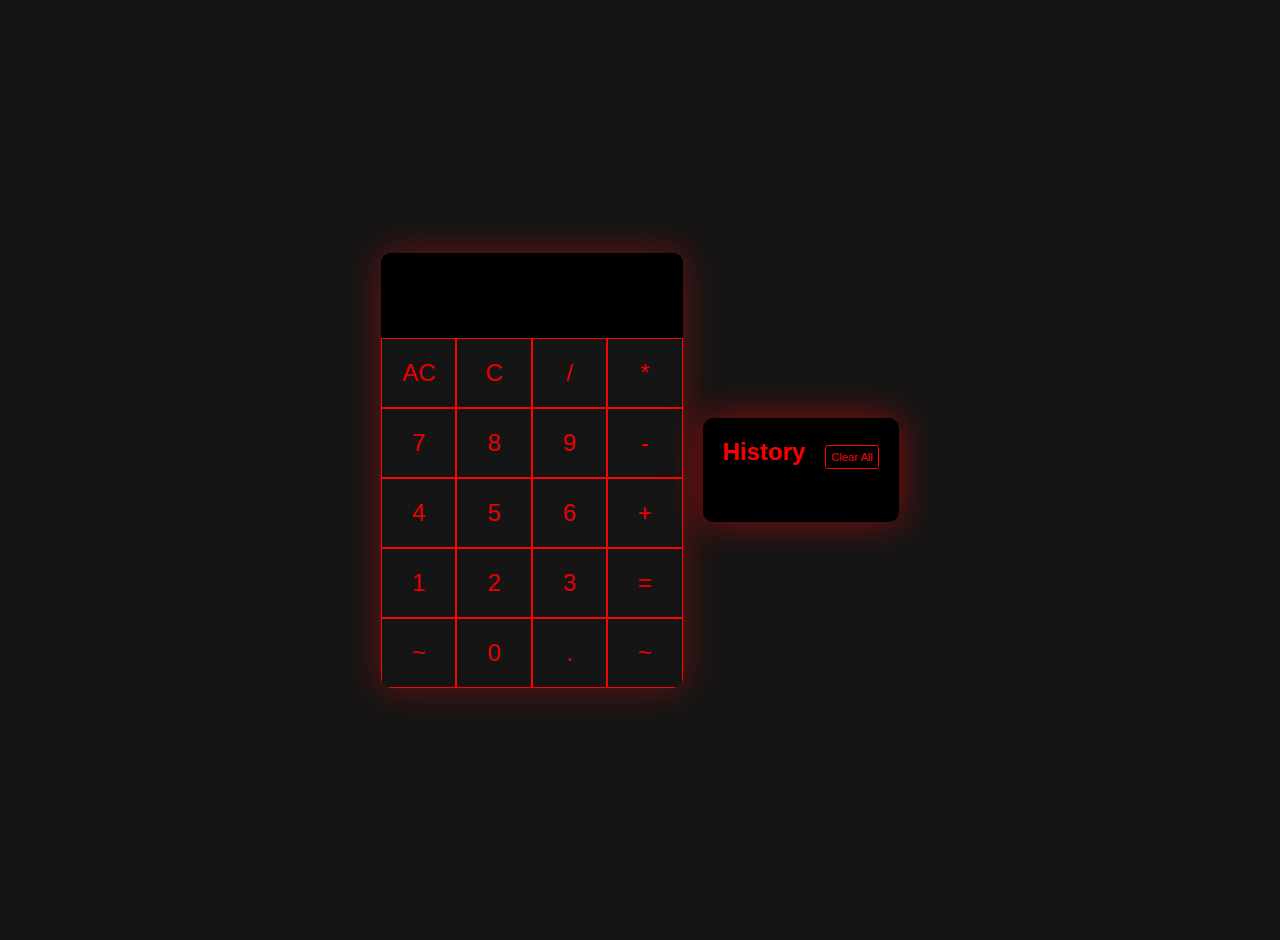
<file: Calculator/index.html>
<!DOCTYPE html>
<html lang="en">

<head>
    <meta charset="UTF-8">
    <meta name="viewport" content="width=device-width, initial-scale=1.0">
    <title>Calculator by BaniDeveloper</title>
    <link rel="stylesheet" href="styles.css">
</head>

<body>
    <div class="container">
        <div class="calculator">
            <div class="display" id="display"></div>
            <div class="buttons">
                <button class="btn" onclick="clearAll()">AC</button>
                <button class="btn" onclick="clearLast()">C</button>
                <button class="btn" onclick="appendToDisplay('/')">/</button>
                <button class="btn" onclick="appendToDisplay('*')">*</button>
                <button class="btn" onclick="appendToDisplay('7')">7</button>
                <button class="btn" onclick="appendToDisplay('8')">8</button>
                <button class="btn" onclick="appendToDisplay('9')">9</button>
                <button class="btn" onclick="appendToDisplay('-')">-</button>
                <button class="btn" onclick="appendToDisplay('4')">4</button>
                <button class="btn" onclick="appendToDisplay('5')">5</button>
                <button class="btn" onclick="appendToDisplay('6')">6</button>
                <button class="btn" onclick="appendToDisplay('+')">+</button>
                <button class="btn" onclick="appendToDisplay('1')">1</button>
                <button class="btn" onclick="appendToDisplay('2')">2</button>
                <button class="btn" onclick="appendToDisplay('3')">3</button>
                <button class="btn" onclick="calculate()">=</button>
                <button class="btn">~</button>
                <button class="btn" onclick="appendToDisplay('0')">0</button>
                <button class="btn" onclick="appendToDisplay('.')">.</button>
                <button class="btn">~</button>
            </div>
        </div>
        <div class="history">
            <div class="history-tab">
                <h2>History</h2>
                <button class="clear-history" onclick="clearAllHistory()">Clear All</button>
            </div>
            <ul id="history-list"></ul>
        </div>
    </div>
    <script src="script.js"></script>
</body>

</html>
</file>
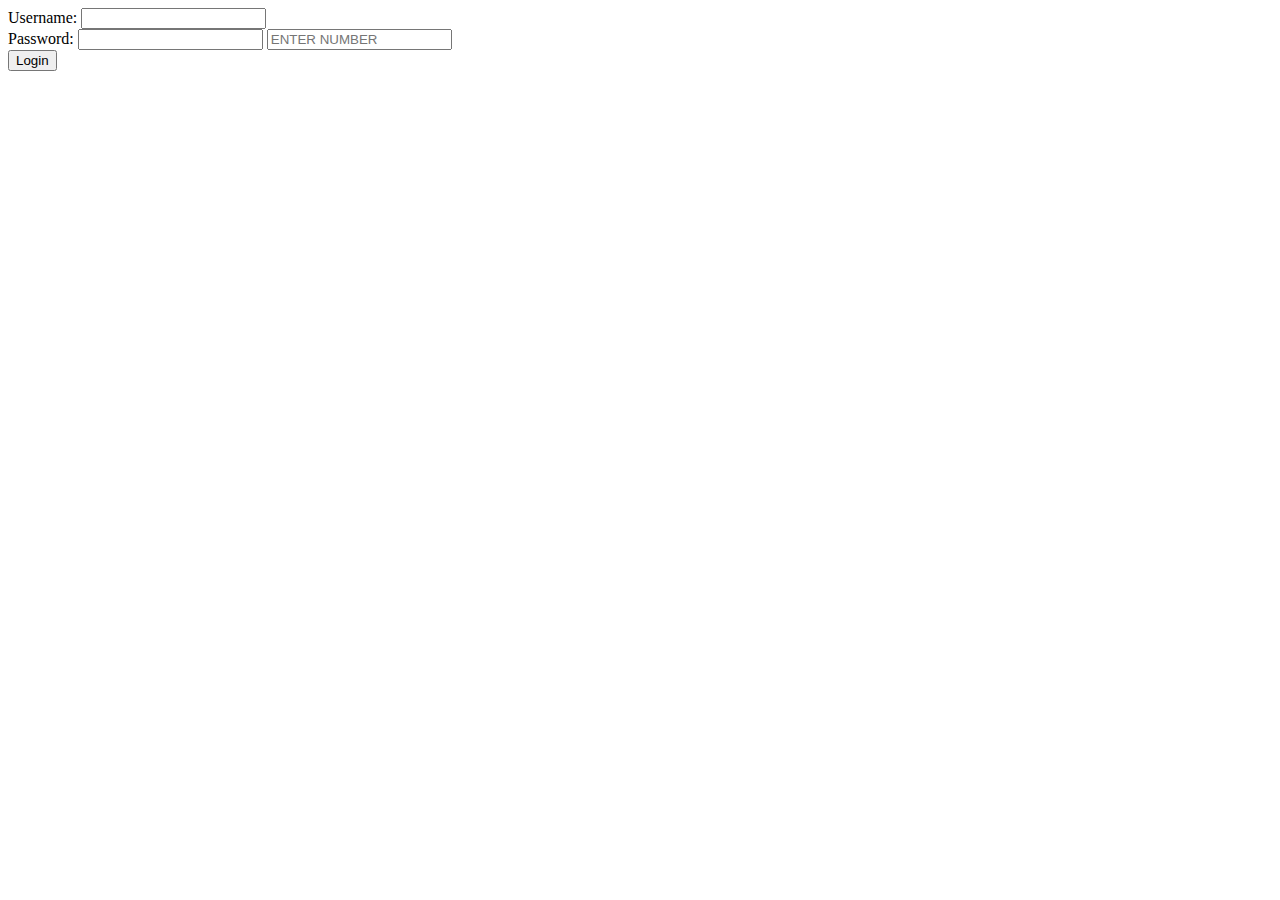
<file: LoginForm/index.html>
<!DOCTYPE html>
<html lang="en">

<head>
    <meta charset="UTF-8">
    <meta name="viewport" content="width=device-width, initial-scale=1.0">
    <title>Login Form</title>
</head>

<body>
    <form action="/login" method="post">
        <label for="username">Username:</label>
        <input type="text" id="username" name="username" required>
        <br>
        <label for="password">Password:</label>
        <input type="password" id="password" name="password" required>
        <input type="number" name="" id="" placeholder="ENTER NUMBER">
        <br>
        <button type="submit">Login</button>
    </form>

    <script>
        document.querySelector('form').addEventListener('submit', function (event) {
            event.preventDefault();
            const username = document.getElementById('username').value;
            const password = document.getElementById('password').value;

            if (username && password) {
                console.log('Form submitted with:', { username, password });
            } else {
                alert('Please fill in both fields.');
            }
        });
    </script>
</body>

</html>
</file>
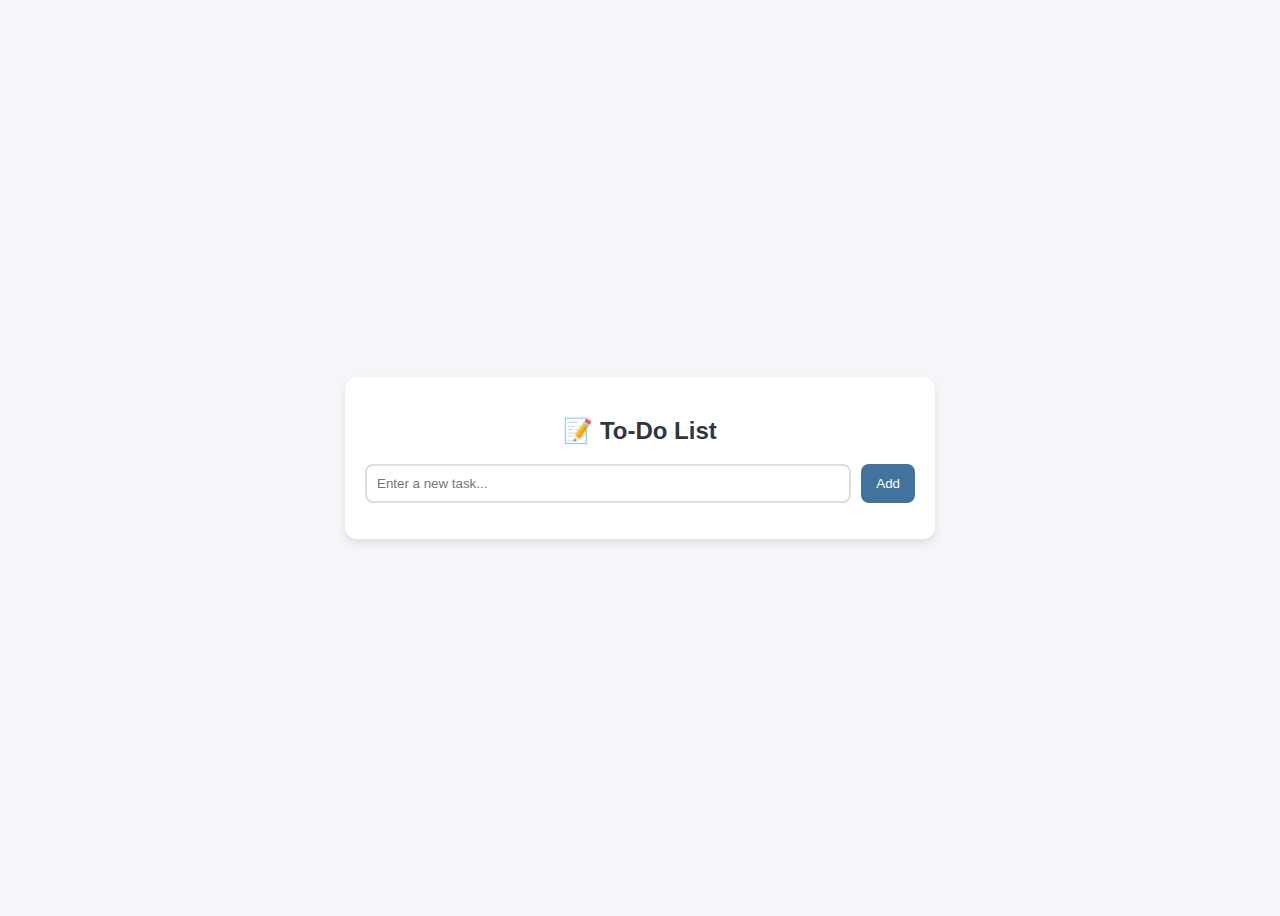
<file: TodoList/index.html>
<!DOCTYPE html>
<html lang="en">
<head>
  <meta charset="UTF-8">
  <meta name="viewport" content="width=device-width, initial-scale=1.0">
  <title>To-Do List App</title>
  <style>
    body {
      font-family: Arial, sans-serif;
      background: #f5f6fa;
      display: flex;
      justify-content: center;
      align-items: center;
      height: 100vh;
    }
    .todo-container {
      background: #fff;
      padding: 20px;
      border-radius: 12px;
      box-shadow: 0 4px 8px rgba(0,0,0,0.1);
      width: 550px;
    }
    h2 {
      text-align: center;
      color: #2f3640;
    }
    .input-group {
      display: flex;
      margin-bottom: 15px;
    }
    input {
      flex: 1;
      padding: 10px;
      border: 2px solid #dcdde1;
      border-radius: 8px;
      outline: none;
    }
    button {
      margin-left: 10px;
      padding: 10px 15px;
      background: #40739e;
      color: #fff;
      border: none;
      border-radius: 8px;
      cursor: pointer;
      transition: 0.3s;
    }
    button:hover {
      background: #273c75;
    }
    ul {
      list-style: none;
      padding: 0;
    }
    li {
      background: #f1f2f6;
      margin: 5px 0;
      padding: 10px;
      border-radius: 8px;
      display: flex;
      justify-content: space-between;
      align-items: center;
    }
    li.completed {
      text-decoration: line-through;
      color: gray;
    }
    .actions {
      display: flex;
      gap: 10px;
    }
    .delete-btn {
      background: #e84118;
    }
    .delete-btn:hover {
      background: #c23616;
    }
    .complete-btn {
      background: #44bd32;
    }
    .complete-btn:hover {
      background: #218c74;
    }
  </style>
</head>
<body>
  <div class="todo-container">
    <h2>📝 To-Do List</h2>
    <div class="input-group">
      <input type="text" id="taskInput" placeholder="Enter a new task...">
      <button onclick="addTask()">Add</button>
    </div>
    <ul id="taskList"></ul>
  </div>

  <script>
    const taskInput = document.getElementById("taskInput");
    const taskList = document.getElementById("taskList");

    window.onload = () => {
      const savedTasks = JSON.parse(localStorage.getItem("tasks")) || [];
      savedTasks.forEach(task => renderTask(task.text, task.completed));
    };

    function addTask() {
      const taskText = taskInput.value.trim();
      if (taskText === "") {
        alert("Please enter a task!");
        return;
      }
      renderTask(taskText, false);
      saveTasks();
      taskInput.value = "";
    }

    function renderTask(text, completed) {
      const li = document.createElement("li");
      li.textContent = text;
      if (completed) li.classList.add("completed");

      const actions = document.createElement("div");
      actions.classList.add("actions");

      const completeBtn = document.createElement("button");
      completeBtn.textContent = "Completed";
      completeBtn.className = "complete-btn";
      completeBtn.onclick = () => {
        li.classList.toggle("completed");
        saveTasks();
      };

      const deleteBtn = document.createElement("button");
      deleteBtn.textContent = "Delete";
      deleteBtn.className = "delete-btn";
      deleteBtn.onclick = () => {
        li.remove();
        saveTasks();
      };

      actions.appendChild(completeBtn);
      actions.appendChild(deleteBtn);
      li.appendChild(actions);
      taskList.appendChild(li);
    }

    function saveTasks() {
      const tasks = [];
      document.querySelectorAll("#taskList li").forEach(li => {
        tasks.push({
          text: li.childNodes[0].textContent,
          completed: li.classList.contains("completed")
        });
      });
      localStorage.setItem("tasks", JSON.stringify(tasks));
    }
  </script>
</body>
</html>
</file>
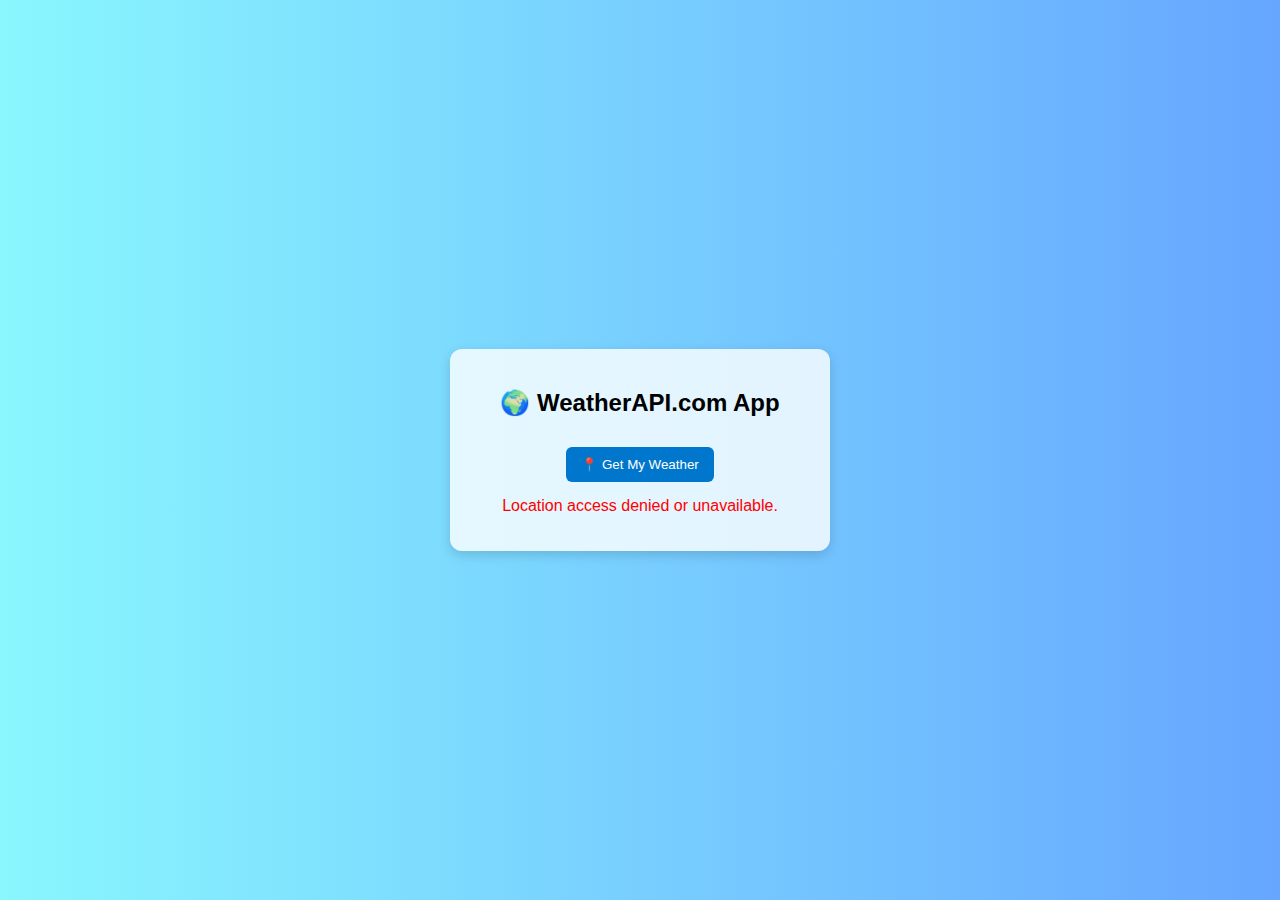
<file: WeatherMap/index.html>
<!DOCTYPE html>
<html lang="en">
<head>
  <meta charset="UTF-8">
  <meta name="viewport" content="width=device-width, initial-scale=1">
  <title>Weather App (WeatherAPI.com)</title>
  <style>
    body {
      font-family: Arial, sans-serif;
      background: linear-gradient(to right, #89f7fe, #66a6ff);
      display: flex;
      justify-content: center;
      align-items: center;
      height: 100vh;
      margin: 0;
    }
    .weather-box {
      background: #ffffffcc;
      padding: 20px;
      border-radius: 12px;
      box-shadow: 0 4px 12px rgba(0,0,0,0.15);
      text-align: center;
      width: 340px;
    }
    button {
      padding: 10px 15px;
      border: none;
      background-color: #0077cc;
      color: white;
      border-radius: 6px;
      cursor: pointer;
      margin-top: 10px;
    }
    button:hover {
      background-color: #005fa3;
    }
    .info {
      margin-top: 20px;
      display: none;
    }
    .info img {
      width: 80px;
    }
    .error {
      color: red;
      margin-top: 15px;
    }
    /* Loading spinner */
    .loader {
      margin: 15px auto;
      border: 4px solid #f3f3f3;
      border-top: 4px solid #0077cc;
      border-radius: 50%;
      width: 40px;
      height: 40px;
      animation: spin 1s linear infinite;
      display: none;
    }
    @keyframes spin {
      0% { transform: rotate(0deg); }
      100% { transform: rotate(360deg); }
    }
  </style>
</head>
<body>
  <div class="weather-box">
    <h2>🌍 WeatherAPI.com App</h2>
    <button onclick="getLocationWeather()">📍 Get My Weather</button>

    <!-- Loader -->
    <div id="loader" class="loader"></div>

    <div id="weatherInfo" class="info">
      <h3 id="loc"></h3>
      <img id="icon" alt="Weather Icon">
      <p><strong>Temperature:</strong> <span id="temp"></span>°C</p>
      <p><strong>Condition:</strong> <span id="cond"></span></p>
      <p><strong>Humidity:</strong> <span id="hum"></span>%</p>
      <p><strong>Wind Speed:</strong> <span id="wind"></span> kph</p>
      <p><strong>🌧 Rain (Precipitation):</strong> <span id="rain"></span> mm</p>
    </div>
    <p id="error" class="error"></p>
  </div>

  <script>
    const apiKey = "120901aaa8874585af1182057250109"; // Your WeatherAPI key
    const loader = document.getElementById("loader");

    async function fetchWeather(lat, lon) {
      const infoDiv = document.getElementById("weatherInfo");
      const errorEl = document.getElementById("error");

      loader.style.display = "block"; 
      infoDiv.style.display = "none";
      errorEl.textContent = "";

      const endpoint = `https://api.weatherapi.com/v1/current.json?key=${apiKey}&q=${lat},${lon}`;

      try {
        const res = await fetch(endpoint);
        if (!res.ok) throw new Error("Unable to fetch weather data");

        const data = await res.json();

        document.getElementById("loc").textContent = `${data.location.name}, ${data.location.country}`;
        document.getElementById("temp").textContent = data.current.temp_c;
        document.getElementById("cond").textContent = data.current.condition.text;
        document.getElementById("hum").textContent = data.current.humidity;
        document.getElementById("wind").textContent = data.current.wind_kph;
        document.getElementById("rain").textContent = data.current.precip_mm;
        document.getElementById("icon").src = `https:${data.current.condition.icon}`;

        loader.style.display = "none"; 
        infoDiv.style.display = "block";
      } catch (err) {
        loader.style.display = "none";
        errorEl.textContent = err.message;
        infoDiv.style.display = "none";
      }
    }

    function getLocationWeather() {
      const errorEl = document.getElementById("error");
      loader.style.display = "block"; 

      if (navigator.geolocation) {
        navigator.geolocation.getCurrentPosition(
          (position) => {
            const lat = position.coords.latitude;
            const lon = position.coords.longitude;
            fetchWeather(lat, lon);
          },
          (error) => {
            loader.style.display = "none";
            errorEl.textContent = "Location access denied or unavailable.";
          }
        );
      } else {
        loader.style.display = "none";
        errorEl.textContent = "Geolocation is not supported by this browser.";
      }
    }

    window.onload = getLocationWeather;
  </script>
</body>
</html>
</file>
<file: Calculator/styles.css>
body {
    display: flex;
    justify-content: center;
    align-items: flex-start;
    height: 100vh;
    margin: 0;
    padding: 20px;
    background-color: #161515;
    font-family: 'Roboto', sans-serif;
}

.container{
    display: flex;
    justify-content: center;
    align-items: center;
    height: 100%;
    width: 100%;
}

.calculator {
    background-color: transparent;
    border-radius: 10px;
    box-shadow: 0 0 35px rgba(237, 12, 12, 0.4);
    overflow: hidden;
    margin-right: 20px;
    max-width: 60%;
}

.display {
    background-color: #000000;
    color: #ff0000;
    min-height: 5vh;
    font-size: 2.5em;
    padding: 20px;  
    text-align: right;
    overflow-x: hidden;
}

.buttons {
    display: grid;
    align-self: center;
    grid-template-columns: repeat(4, 1fr);
    background-color: transparent;
}

.btn {
    border: 1px solid #f50505;
    font-size: 1.5em;
    padding: 20px;
    text-align: center;
    align-items: stretch;
    color: #e60000;
    cursor: pointer;
    background-color: #4a474700;
    transition: background-color 0.3s;
}

.btn:hover {
    background-color: #ff0000;
    color: #ffffff;
}

.btn:active {
    background-color: #ccc;
}

.history {
    background-color: #000000;
    border-radius: 10px;
    box-shadow: 0 0 35px rgba(250, 3, 3, 0.5);
    color: #f90000;
    padding: 20px;
    max-height: 400px;
    max-width: 40%;
    overflow-y: auto;
}

.history h2 {
    margin-top: 0;
}

.history ul {
    list-style: none;
    padding: 0;
}

.history li {
    background-color: transparent;
    color: #ff0000;
    margin-bottom: 10px;
    padding: 10px;
    border-radius: 5px;
    border: 1px solid #fe0000;
    box-shadow: 0 0 5px rgba(0, 0, 0, 0.5);
    display: flex;
    justify-content: space-between;
    align-items: center;
}

.clear-history {
    background-color: transparent;
    color: #ff0000;
    border: 1px solid #ff0000;;
    padding: 5px;
    margin-inline-start: 20px;
    margin-bottom: 10px;
    font-size: 0.7rem;
    cursor: pointer;
    border-radius: 3px;
}

.clear-history:hover {
    background-color: #434242;
}

.clear-history:active {
    background-color: #e60000;
}

.delete-btn {
    background-color: transparent;
    color: #ff0000;
    border: 1px solid #fe0000;
    padding: 5px 10px;
    cursor: pointer;
    border-radius: 5px;
    font-size: 0.7rem;
    margin-inline-start: 20px;
}

.delete-btn:hover {
    background-color: #2e2e2e;
}

.delete-btn:active {
    background-color: #e60000;
}

.history-tab{
    display: flex;
    justify-content: space-between;
    align-items: center;
}

/* .entry{
    overflow-x: scroll;
} */
</file>
